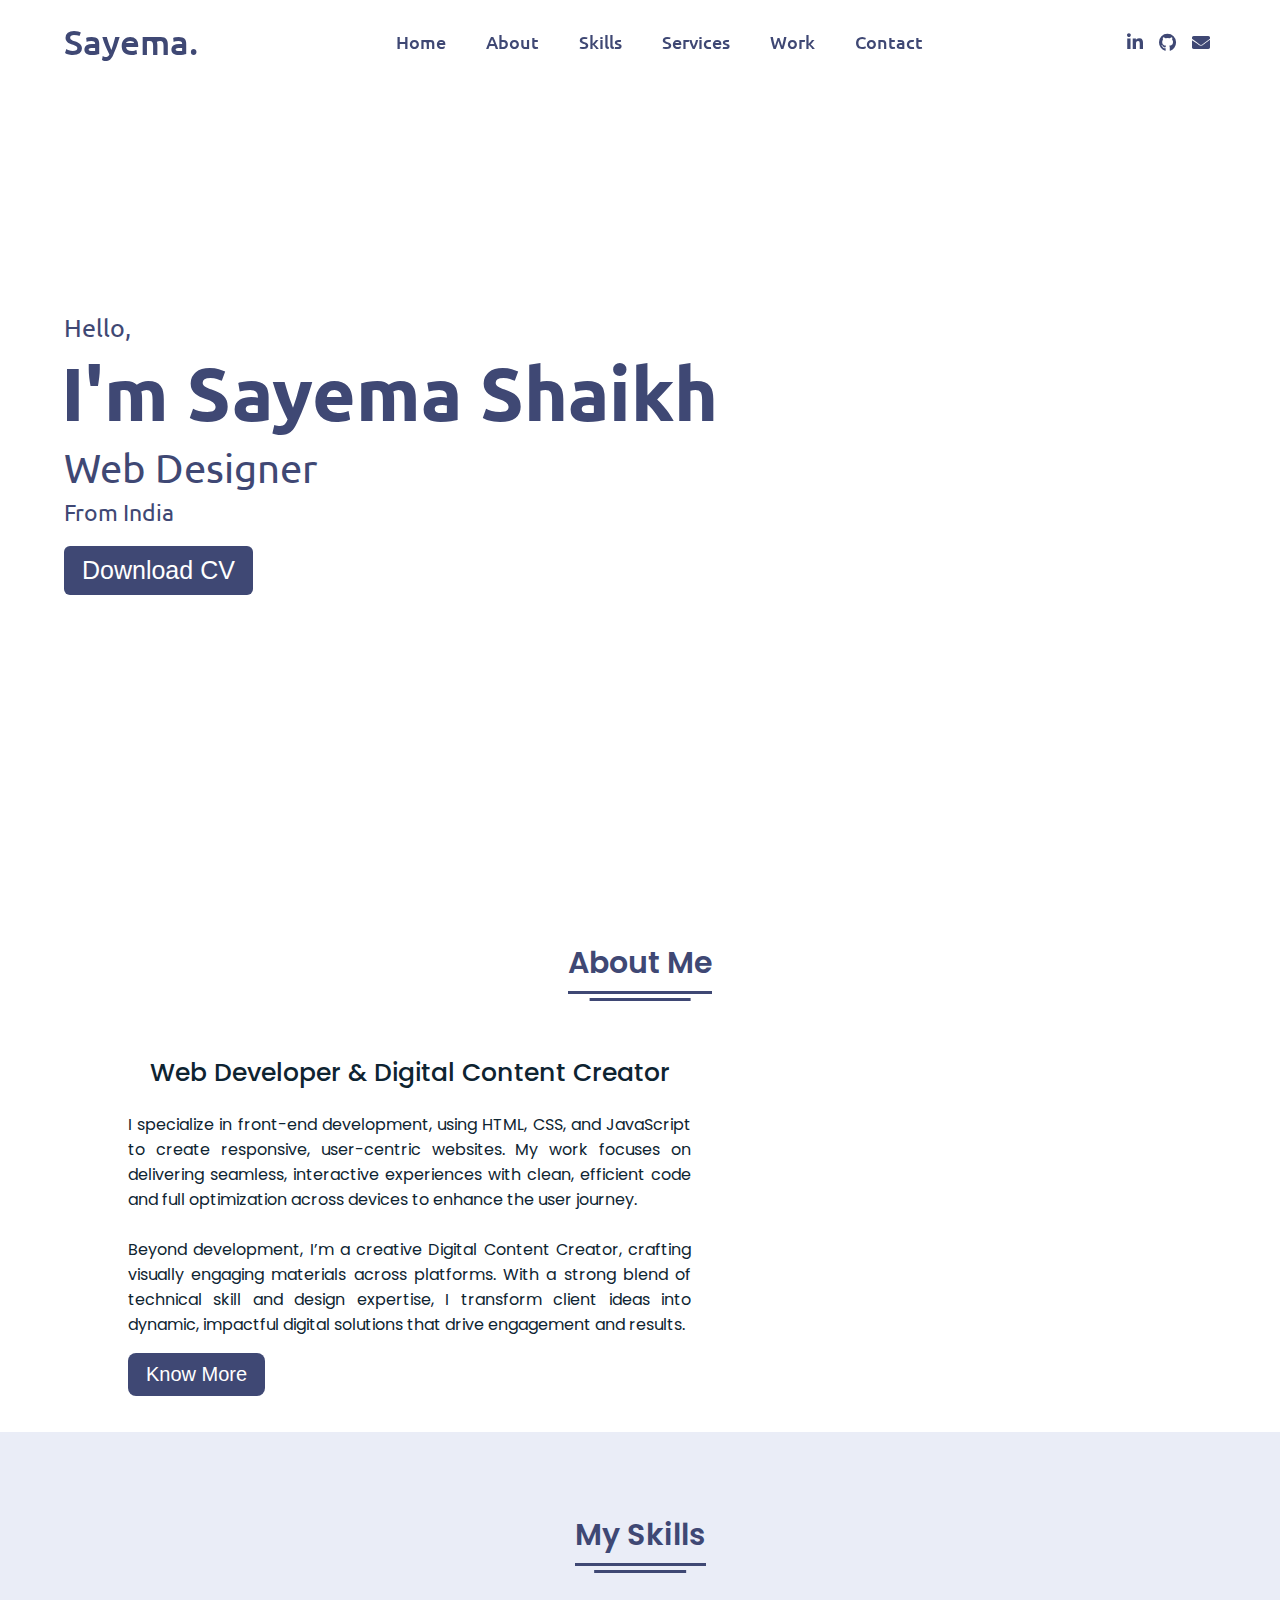
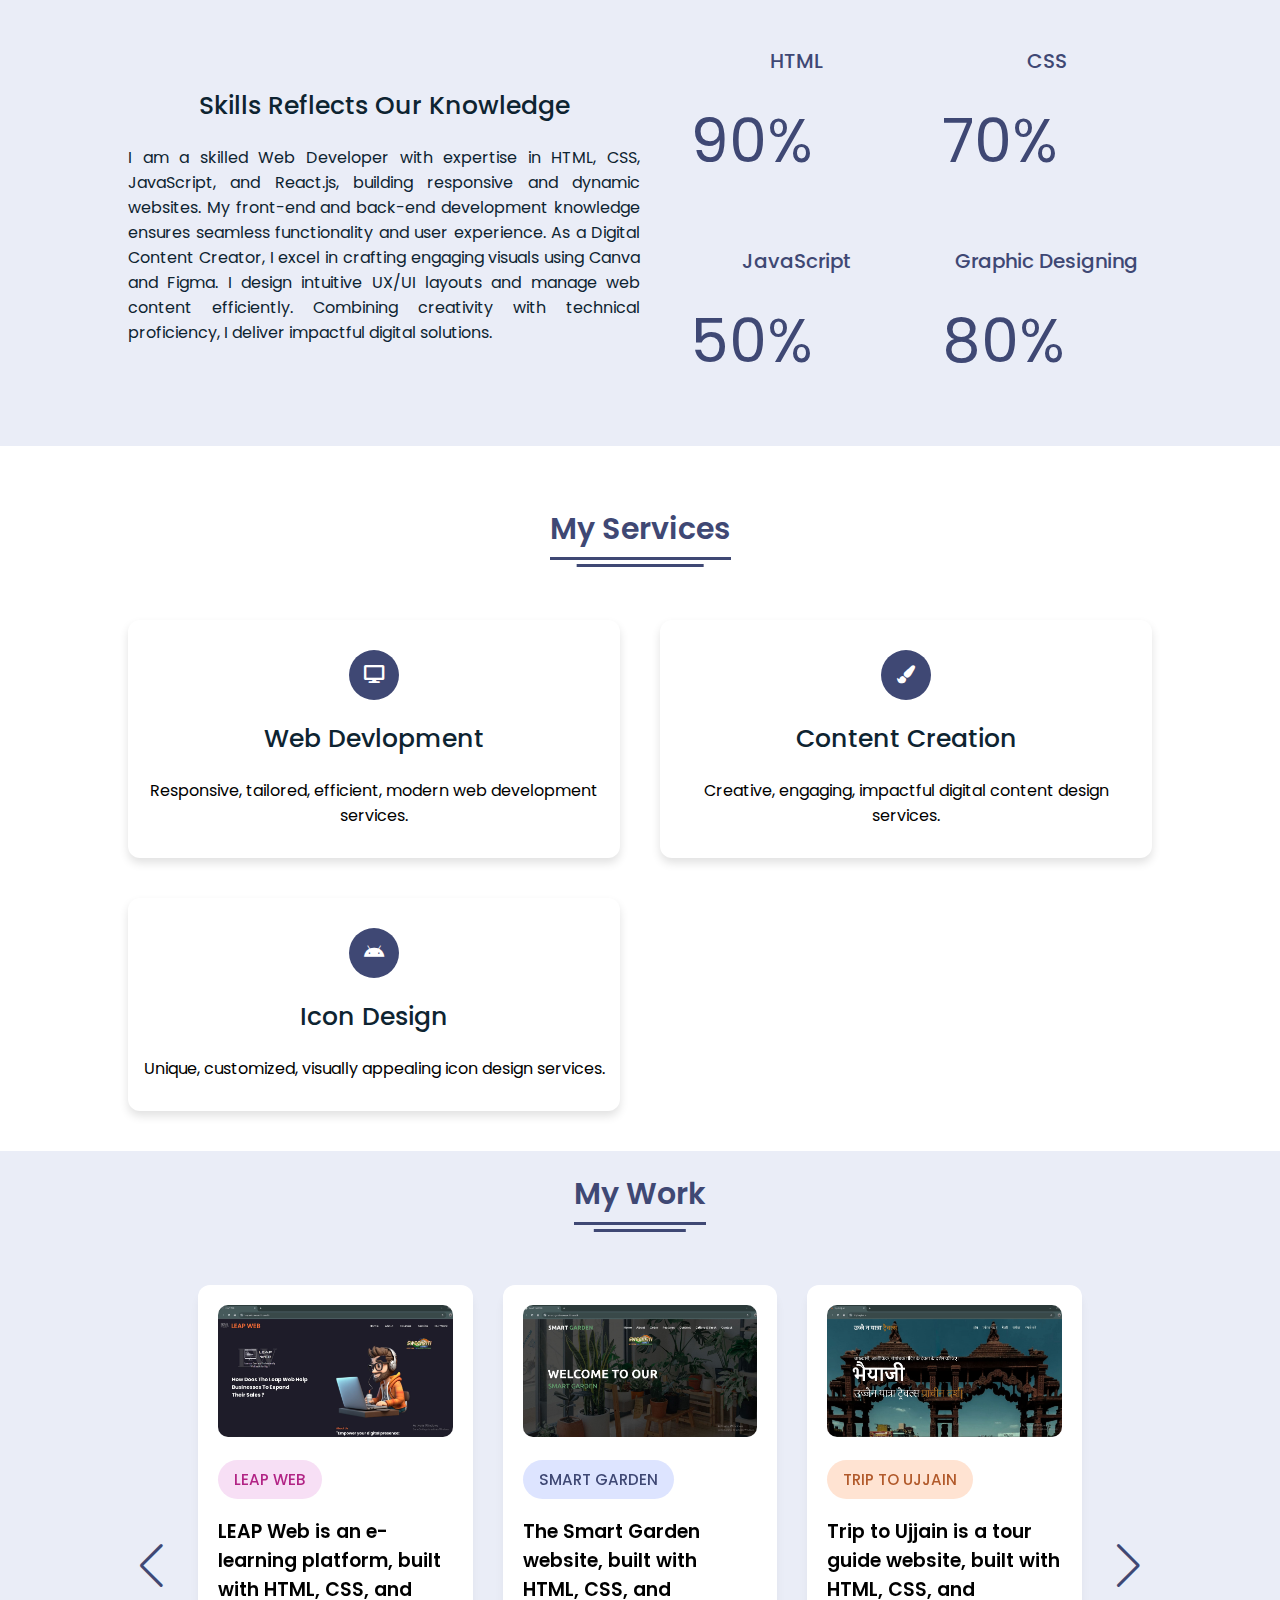
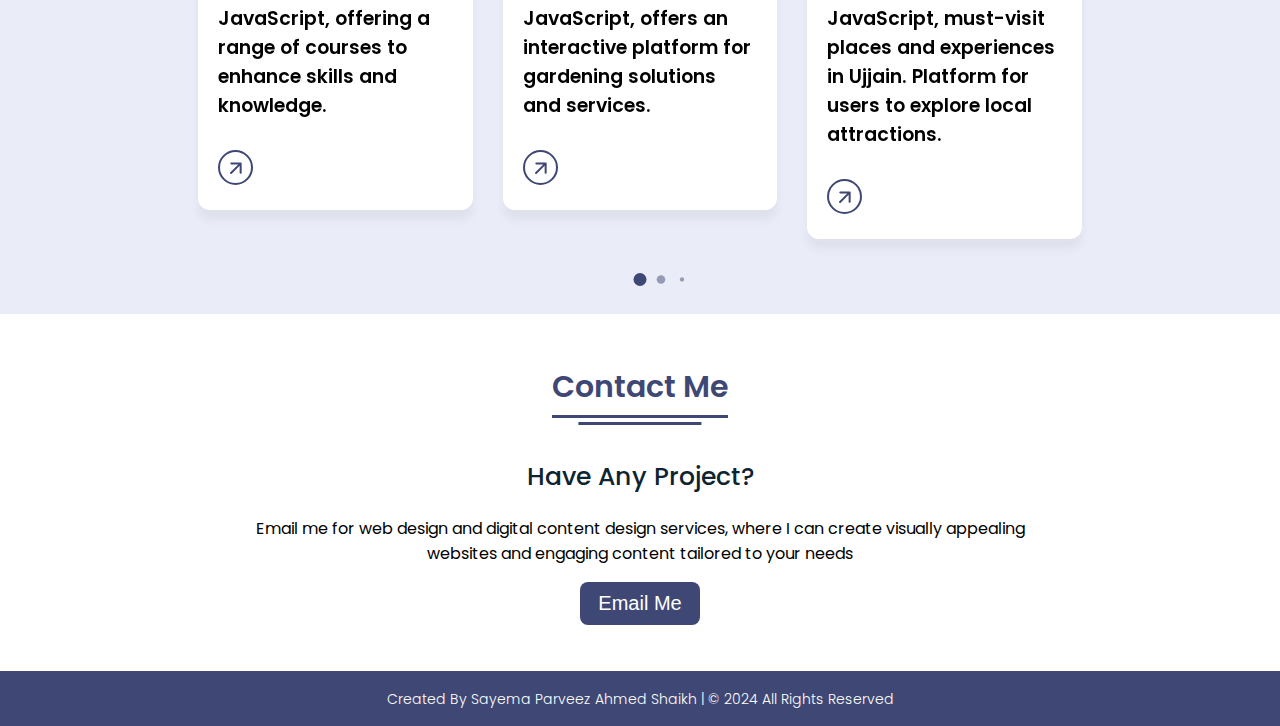
<file: index.html>
<!DOCTYPE html>
<!-- Website - www.codingnepalweb.com -->
<html lang="en" dir="ltr">

<head>
  <meta charset="UTF-8" />
  <title>Sayema Shaikh Portfolio</title>
  <link rel="stylesheet" href="style.css" />
  <!-- Fontawesome CDN Link -->
  <link rel="stylesheet" href="https://cdnjs.cloudflare.com/ajax/libs/font-awesome/5.15.2/css/all.min.css" />
  <meta name="viewport" content="width=device-width, initial-scale=1.0" />
  <link rel="stylesheet" href="https://cdn.jsdelivr.net/npm/swiper@11/swiper-bundle.min.css">
  <link rel="stylesheet" href="https://fonts.googleapis.com/css2?family=Material+Symbols+Rounded:opsz,wght,FILL,GRAD@24,400,0,0" />
</head>

<body>
  <!-- Move to up button -->
  <div class="scroll-button">
    <a href="#home"><i class="fas fa-arrow-up"></i></a>
  </div>
  <!-- navgaition menu -->
  <nav>
    <div class="navbar">
      <div class="logo"><a href="#">Sayema.</a></div>
      <ul class="menu">
        <li><a href="#home">Home</a></li>
        <li><a href="#about">About</a></li>
        <li><a href="#skills">Skills</a></li>
        <li><a href="#services">Services</a></li>
        <li><a href="#project">Work</a></li>
        <li><a href="#contact">Contact</a></li>
        <div class="cancel-btn">
          <i class="fas fa-times"></i>
        </div>
      </ul>
      <div class="media-icons">
        <a href="https://www.linkedin.com/in/sayema-shaikh-496659213?lipi=urn%3Ali%3Apage%3Ad_flagship3_profile_view_base_contact_details%3Bw0mvfs6hSvqaN5Siou9%2FcQ%3D%3D" target="_blank">
          <i class="fab fa-linkedin-in"></i>
        </a>
        <a href="https://github.com/sayemashaikh" target="_blank">
          <i class="fab fa-github"></i>
        </a>
        <a href="mailto:sayema.shaikh02@gmail.com">
          <i class="fas fa-envelope"></i>
        </a>
      </div>
      
    </div>
    <div class="menu-btn">
      <i class="fas fa-bars"></i>
    </div>
  </nav>

  <!-- Home Section Start -->
  <section class="home" id="home">
    <div class="home-content">
      <div class="text">
        <div class="text-one">Hello,</div>
        <div class="text-two">I'm Sayema Shaikh</div>
        <div class="text-three">Web Designer</div>
        <div class="text-four">From India</div>
      </div>
      <div class="button">
        <button onclick="window.open('Sayema Parveez Ahmed Shaikh Resume.pdf', '_blank');">Download CV</button>
        </div>
      </div>
    </div>
  </section>

  <!-- About Section Start -->
  <section class="about" id="about">
    <div class="content">
      <div class="title"><span>About Me</span></div>
      <div class="about-details">
        <div class="right">
          <div class="topic">Web Developer & Digital Content Creator</div>
          <p>
            I specialize in front-end development, using HTML, CSS, and JavaScript to create responsive, user-centric websites. My work focuses on delivering seamless, interactive experiences with clean, efficient code and full optimization across devices to enhance the user journey.
<br>
<br>
Beyond development, I’m a creative Digital Content Creator, crafting visually engaging materials across platforms. With a strong blend of technical skill and design expertise, I transform client ideas into dynamic, impactful digital solutions that drive engagement and results.


         
          </p>
          <div class="button">
            <a href="about.html">
              <button>Know More</button>
            </a>            
          </div>
        </div>
      </div>
    </div>
  </section>

  <!-- My Skill Section Start -->
  <!-- Section Tag and Other Div will same where we need to put same CSS -->
  <section class="skills" id="skills">
    <div class="content">
      <div class="title"><span>My Skills</span></div>
      <div class="skills-details">
        <div class="text">
          <div class="topic">Skills Reflects Our Knowledge</div>
          <p>I am a skilled Web Developer with expertise in HTML, CSS, JavaScript, and React.js, building responsive and dynamic websites. My front-end and back-end development knowledge ensures seamless functionality and user experience. As a Digital Content Creator, I excel in crafting engaging visuals using Canva and Figma. I design intuitive UX/UI layouts and manage web content efficiently. Combining creativity with technical proficiency, I deliver impactful digital solutions.</p>
       <!-- <div class="experience">
            <div class="num">2</div>
            <div class="exp">
              Years Of <br />
              Experience
            </div>
          </div>-->
        </div>
        <div class="boxes">
          <div class="box">
            <div class="topic">HTML</div>
            <div class="per">90%</div>
          </div>
          <div class="box">
            <div class="topic">CSS</div>
            <div class="per">70%</div>
          </div>
          <div class="box">
            <div class="topic">JavaScript</div>
            <div class="per">50%</div>
          </div>
          <div class="box">
            <div class="topic">Graphic Designing</div>
            <div class="per">80%</div>
          </div>
        </div>
      </div>
    </div>
  </section>



  <section class="services" id="services">
    <div class="content">
      <div class="title"><span>My Services</span></div>
      <div class="boxes">
        <div class="box">
          <div class="icon">
            <i class="fas fa-desktop"></i>
          </div>
          <div class="topic">Web Devlopment</div>
          <p>Responsive, tailored, efficient, modern web development services.</p>
        </div>
        <div class="box">
          <div class="icon">
            <i class="fas fa-paint-brush"></i>
          </div>
          <div class="topic">Content Creation</div>
          <p>Creative, engaging, impactful digital content design services.</p>
        </div>
        <div class="box">
          <div class="icon">
            <i class="fab fa-android"></i>
          </div>
          <div class="topic">Icon Design</div>
          <p>Unique, customized, visually appealing icon design services.</p>
        </div>
       
        
      </div>
    </div>
  </section>








  <!-- My Services Section Start -->
  <section class="project" id="project">
    <div class="content">
      <div class="title"><span>My Work</span></div>
      <div class="container swiper">
        <div class="card-wrapper">
          <!-- Card slides container -->
          <ul class="card-list swiper-wrapper">
            <li class="card-item swiper-slide">
              <a href="https://leapweb.sweekriti-asset.in/" class="card-link" target="_blank">
                <img src="Images/leap.JPG" alt="Card Image" class="card-image">
                <p class="badge badge-designer">LEAP WEB</p>
                <h2 class="card-title">LEAP Web is an e-learning platform, built with HTML, CSS, and JavaScript, offering a range of courses to enhance skills and knowledge.</h2>
                <button class="card-button material-symbols-rounded">arrow_forward</button>
              </a>
            </li>
            <li class="card-item swiper-slide">
              <a href="https://smart-garden.sweekriti-asset.in/" class="card-link" target="_blank">
                <img src="Images/smart.JPG" alt="Card Image" class="card-image">
                <p class="badge badge-developer">SMART GARDEN</p>
                <h2 class="card-title">The Smart Garden website, built with HTML, CSS, and JavaScript, offers an interactive platform for gardening solutions and services.</h2>
                <button class="card-button material-symbols-rounded">arrow_forward</button>
              </a>
            </li>
            <li class="card-item swiper-slide">
              <a href="https://www.triptoujjain.in/" class="card-link">
                <img src="Images/ujjain.JPG" alt="Card Image" class="card-image">
                <p class="badge badge-marketer">TRIP TO UJJAIN</p>
                <h2 class="card-title">Trip to Ujjain is a tour guide website, built with HTML, CSS, and JavaScript, must-visit places and experiences in Ujjain. Platform for users to explore local attractions.</h2>
                <button class="card-button material-symbols-rounded">arrow_forward</button>
              </a>
            </li>
            <li class="card-item swiper-slide">
              <a href="https://sayemashaikh.github.io/NetflixClone.github.io/" class="card-link" target="_blank">
                <img src="Images/netflix.JPG" alt="Card Image" class="card-image">
                <p class="badge badge-gamer">NETFLIX CLONE</p>
                <h2 class="card-title">The Netflix clone website, built with HTML, CSS, and JavaScript, mimics Netflix's front-end with a dynamic, user-friendly interface for browsing and viewing.</h2>
                <button class="card-button material-symbols-rounded">arrow_forward</button>
              </a>
            </li>
            <li class="card-item swiper-slide">
              <a href="https://sayemashaikh.github.io/Covid19.github.io/" class="card-link" target="_blank">
                <img src="Images/hospital.JPG" alt="Card Image" class="card-image">
                <p class="badge badge-editor">COVID REGISTRATION</p>
                <h2 class="card-title">The COVID Registration website, built as a practice project using HTML, CSS, and JS, allows users to register for COVID-related services with a  easy-to-use interface.</h2>
                <button class="card-button material-symbols-rounded">arrow_forward</button>
              </a>
            </li>
            <li class="card-item swiper-slide">
              <a href="https://sayemashaikh.github.io/Cafe-Website.github.io/" class="card-link">
                <img src="Images/coffee.JPG" alt="Card Image" class="card-image">
                <p class="badge badge-cafe">CAFE WEBSITE</p>
                <h2 class="card-title">The Cafe website, a practice project built with HTML, CSS, and JavaScript, features a clean, interactive interface for browsing menu items and ordering online.</h2>
                <button class="card-button material-symbols-rounded">arrow_forward</button>
              </a>
            </li>
            <li class="card-item swiper-slide">
              <a href="https://sayemashaikh.github.io/Elearning.github.io/" class="card-link">
                <img src="Images/elearning.JPG" alt="Card Image" class="card-image">
                <p class="badge badge-learning">E-LEARNING WEBSITE</p>
                <h2 class="card-title">The e-Learning practice website, built with HTML, CSS, and JavaScript, provides a simple interface for exploring courses and enhancing learning experiences.</h2>
                <button class="card-button material-symbols-rounded">arrow_forward</button>
              </a>
            </li>
            <li class="card-item swiper-slide">
              <a href="https://sayemashaikh.github.io/RestaurantWebsite.github.io/" class="card-link">
                <img src="Images/restaurant.JPG" alt="Card Image" class="card-image">
                <p class="badge badge-eat">RESTAURANT WEBSITE</p>
                <h2 class="card-title">The Restaurant practice website, built with HTML, CSS, and JS, features an menu for browsing dishes and enhancing the dining experience.</h2>
                <button class="card-button material-symbols-rounded">arrow_forward</button>
              </a>
            </li>
          </ul>
           <!-- Pagination -->
          <div class="swiper-pagination"></div>
          <!-- Navigation Buttons -->
          <div class="swiper-slide-button swiper-button-prev"></div>
          <div class="swiper-slide-button swiper-button-next"></div>
        </div>
      </div>
    </div>
  </section>















  <!-- Contact Me section Start -->
  <section class="contact" id="contact">
    <div class="content">
      <div class="title"><span>Contact Me</span></div>
      <div class="text">
        <div class="topic">Have Any Project?</div>
        <p>Email me for web design and digital content design services, where I can create visually appealing websites and engaging content tailored to your needs</p>
        <div class="button" target="_blank">
          <button onclick="window.location.href='mailto:sayema.shaikh02@gmail.com'">Email Me</button>
        </div>
        
      </div>
    </div>
  </section>

  <!-- Footer Section Start -->
  <footer>
    <div class="text">
      <span>Created By Sayema Parveez Ahmed Shaikh | &#169; 2024 All Rights Reserved</span>
    </div>
  </footer>
  <script src="https://cdn.jsdelivr.net/npm/swiper@11/swiper-bundle.min.js"></script>
  <script src="script.js"></script>
</body>

</html>
</file>
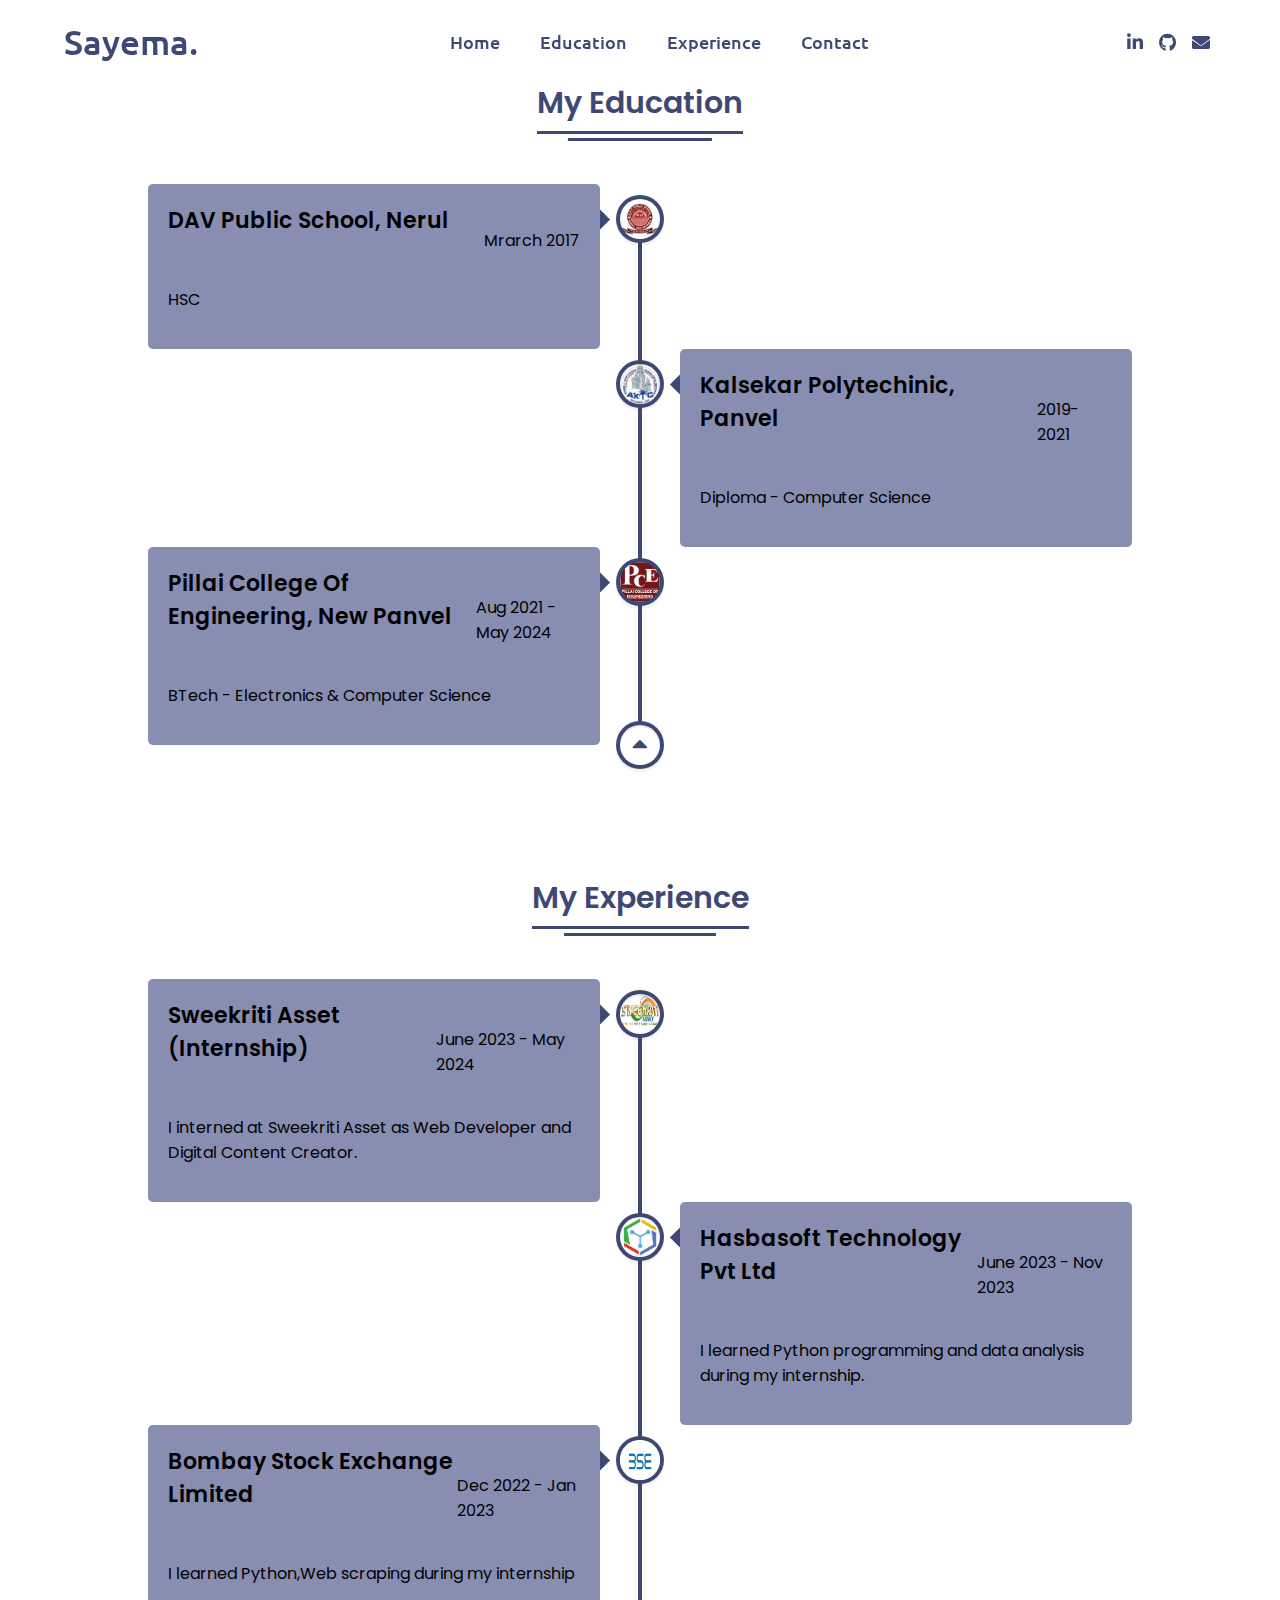
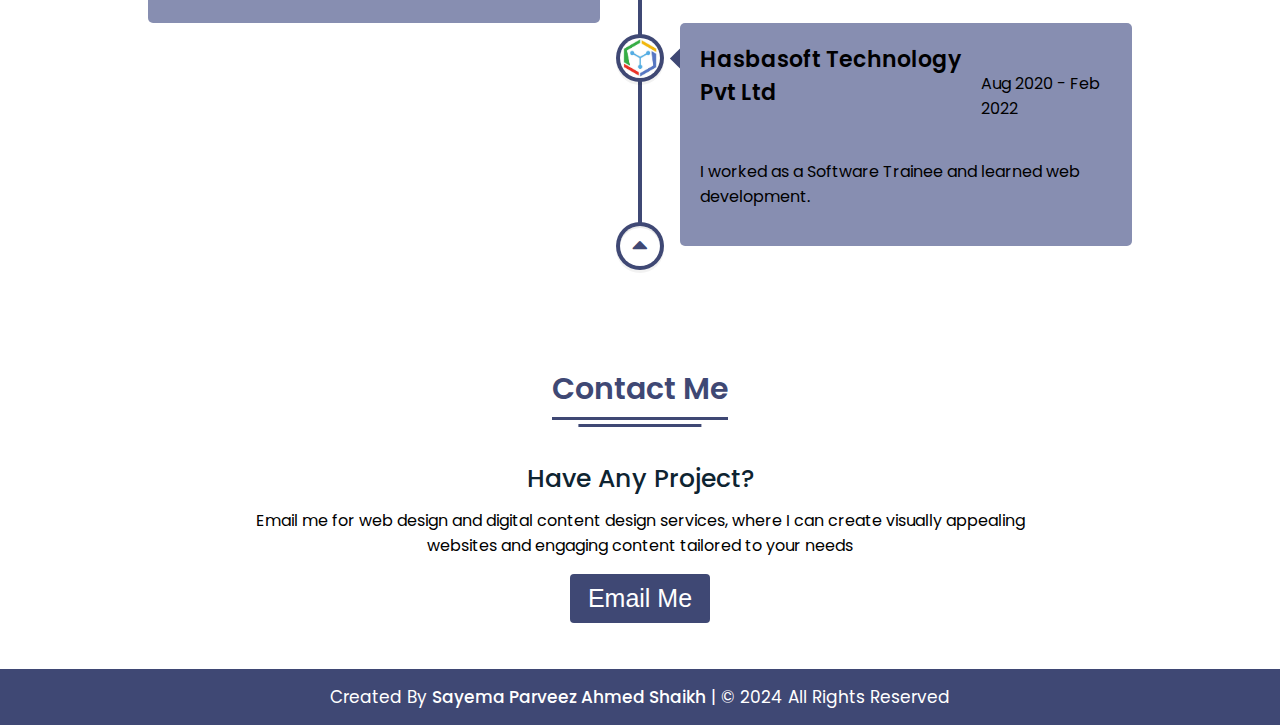
<file: about.html>
<!DOCTYPE html>
<!-- Website - www.codingnepalweb.com -->
<html lang="en" dir="ltr">

<head>
  <meta charset="UTF-8" />
  <title>Sayema Shaikh Portfolio</title>
  <link rel="stylesheet" href="about.css" />
  <!-- Fontawesome CDN Link -->
  <link rel="stylesheet" href="https://cdnjs.cloudflare.com/ajax/libs/font-awesome/5.15.2/css/all.min.css" />
  <meta name="viewport" content="width=device-width, initial-scale=1.0" />
  <link rel="stylesheet" href="https://cdn.jsdelivr.net/npm/swiper@11/swiper-bundle.min.css">
  <link rel="stylesheet" href="https://fonts.googleapis.com/css2?family=Material+Symbols+Rounded:opsz,wght,FILL,GRAD@24,400,0,0" />
  <link rel="stylesheet" href="https://cdnjs.cloudflare.com/ajax/libs/font-awesome/5.15.3/css/all.min.css"/>
</head>

<body>

  <!-- navgaition menu -->
  <nav>
    <div class="navbar">
      <div class="logo"><a href="#">Sayema.</a></div>
      <ul class="menu">
        <li><a href="index.html">Home</a></li>
        <li><a href="#edutime">Education</a></li>
        <li><a href="#exptime">Experience</a></li>
        <li><a href="#contact">Contact</a></li>
        <div class="cancel-btn">
          <i class="fas fa-times"></i>
        </div>
      </ul>
      <div class="media-icons">
        <a href="https://www.linkedin.com/in/sayema-shaikh-496659213?lipi=urn%3Ali%3Apage%3Ad_flagship3_profile_view_base_contact_details%3Bw0mvfs6hSvqaN5Siou9%2FcQ%3D%3D" target="_blank">
          <i class="fab fa-linkedin-in"></i>
        </a>
        <a href="https://github.com/sayemashaikh" target="_blank">
          <i class="fab fa-github"></i>
        </a>
        <a href="mailto:sayema.shaikh02@gmail.com">
          <i class="fas fa-envelope"></i>
        </a>
      </div>
      
    </div>
    <div class="menu-btn">
      <i class="fas fa-bars"></i>
    </div>
  </nav>

  <section class="edutime" id="edutime">
    <div class="content">
      <div class="title"><span>My Education</span></div>
      <div class="wrapper">
        <div class="center-line">
          <a href="#" class="scroll-icon"><i class="fas fa-caret-up"></i></a>
        </div>
        <div class="row row-1">
          <section>
            <img class="icon" src="Images/davlogo.jpeg" alt="Home Icon"> <!-- Replace with your image path -->
            <div class="details">
              <span class="title">DAV Public School, Nerul</span>
              <span>Mrarch 2017</span>
            </div>
            <p>HSC</p>
           
          </section>
        </div>
        <div class="row row-2">
          <section>
            <img class="icon" src="Images/arkp.jpeg" alt="Star Icon"> <!-- Replace with your image path -->
            <div class="details">
              <span class="title">Kalsekar Polytechinic, Panvel</span>
              <span>2019-2021 </span>
            
            </div>
            <p>Diploma - Computer Science</p>
           
          </section>
        </div>
        <div class="row row-1">
          <section>
            <img class="icon" src="Images/pillailogo.png" alt="Rocket Icon"> <!-- Replace with your image path -->
            <div class="details">
              <span class="title">Pillai College Of Engineering, New Panvel</span>
              <span>Aug 2021 - May 2024</span>
            </div>
            <p>BTech - Electronics & Computer Science</p>
            
          </section>
        </div>
        
      
       
      </div>
    </div>
  </section>
  
  <section class="edutime" id="exptime">
    <div class="content">
      <div class="title"><span>My Experience</span></div>
      <div class="wrapper">
        <div class="center-line">
          <a href="#" class="scroll-icon"><i class="fas fa-caret-up"></i></a>
        </div>
        <div class="row row-1">
          <section>
            <img class="icon" src="Images/sweekritilogo.png" alt="Home Icon"> <!-- Replace with your image path -->
            <div class="details">
              <span class="title"> Sweekriti Asset (Internship)</span>
              <span>June 2023 - May 2024</span>
            </div>
            <p>I interned at Sweekriti Asset as Web Developer and Digital Content Creator.</p>
          </section>
        </div>
        <div class="row row-2">
          <section>
            <img class="icon" src="Images/hasbasoft.jpeg" alt="Star Icon"> <!-- Replace with your image path -->
            <div class="details">
              <span class="title">Hasbasoft Technology Pvt Ltd</span>
              <span>June 2023 - Nov 2023</span>
            </div>
            <p>I learned Python programming and data analysis during my internship.</p>
          </section>
        </div>
        <div class="row row-1">
          <section>
            <img class="icon" src="Images/bse.png" alt="Rocket Icon"> <!-- Replace with your image path -->
            <div class="details">
              <span class="title">Bombay Stock Exchange Limited</span>
              <span>Dec 2022 - Jan 2023</span>
            </div>
            <p>I learned Python,Web scraping during my internship</p>
          </section>
        </div>
        <div class="row row-2">
          <section>
            <img class="icon" src="Images/hasbasoft.jpeg" alt="Globe Icon"> <!-- Replace with your image path -->
            <div class="details">
              <span class="title">Hasbasoft Technology Pvt Ltd</span>
              <span>Aug 2020 - Feb 2022</span>
            </div>
            <p>I worked as a Software Trainee and learned web development.</p>
           
          </section>
        </div>

      </div>
    </div>
  </section>
  <!-- Contact Me section Start -->
  <section class="contact" id="contact">
    <div class="content">
      <div class="title"><span>Contact Me</span></div>
      <div class="text">
        <div class="topic">Have Any Project?</div>
        <p>Email me for web design and digital content design services, where I can create visually appealing websites and engaging content tailored to your needs</p>
        <div class="button" target="_blank">
          <button onclick="window.location.href='mailto:sayema.shaikh02@gmail.com'">Email Me</button>
        </div>
        
      </div>
    </div>
  </section>

  <!-- Footer Section Start -->
  <footer>
    <div class="text">
      <span>Created By <a href="#">Sayema Parveez Ahmed Shaikh</a> | &#169; 2024 All Rights Reserved</span>
    </div>
  </footer>
  <script src="https://cdn.jsdelivr.net/npm/swiper@11/swiper-bundle.min.js"></script>
  <script src="script.js"></script>
</body>

</html>
</file>
<file: style.css>
/* Google Font CDN Link */
@import url('https://fonts.googleapis.com/css2?family=Poppins:wght@400;500;600;700&family=Ubuntu:wght@400;500;700&display=swap');

* {
  margin: 0;
  padding: 0;
  box-sizing: border-box;
  text-decoration: none;
  scroll-behavior: smooth;
}

/* Custom Scroll Bar CSS */
::-webkit-scrollbar {
  width: 10px;
}

::-webkit-scrollbar-track {
  background: #f1f1f1;
}

::-webkit-scrollbar-thumb {
  background: #8189ad;
  border-radius: 12px;
  transition: all 0.3s ease;
}

::-webkit-scrollbar-thumb:hover {
  background: #3f4874;
}

/* navbar styling */
nav {
  position: fixed;
  width: 100%;
  padding: 20px 0;
  z-index: 998;
  transition: all 0.3s ease;
  font-family: 'Ubuntu', sans-serif;
}

nav.sticky {
  background: #3f4874;
  padding: 13px 0;
}

nav .navbar {
  width: 90%;
  display: flex;
  justify-content: space-between;
  align-items: center;
  margin: auto;
}

nav .navbar .logo a {
  font-weight: 500;
  font-size: 35px;
  color: #3f4874;
}

nav.sticky .navbar .logo a {
  color: #fff;
}

nav .navbar .menu {
  display: flex;
  position: relative;
}

nav .navbar .menu li {
  list-style: none;
  margin: 0 20px;
}

.navbar .menu a {
  font-size: 18px;
  font-weight: 500;
  color: #3f4874;
  padding: 6px 0;
  transition: all 0.4s ease;
}

.navbar .menu a:hover {
  color: #3f4874;
}

nav.sticky .menu a {
  color: #FFF;
}

nav.sticky .menu a:hover {
  color: #a1a8d1;
}

.navbar .media-icons a {
  color: #3f4874;
  font-size: 18px;
  margin: 0 6px;
}

nav.sticky .media-icons a {
  color: #FFF;
}

/* Side Navigation Menu Button CSS */
nav .menu-btn,
.navbar .menu .cancel-btn {
  position: absolute;
  color: #fff;
  right: 30px;
  top: 20px;
  font-size: 20px;
  cursor: pointer;
  transition: all 0.3s ease;
  display: none;
}

nav .menu-btn {
  color: #3f4874;
}

nav.sticky .menu-btn {
  color: #FFF;
}

.navbar .menu .menu-btn {
  color: #fff;
}

/* home section styling */
.home {
  height: 100vh;
  width: 100%;

  background-size: cover;
  background-position: center;
  background-attachment: fixed;
  font-family: 'Ubuntu', sans-serif;
}

.home .home-content {
  width: 90%;
  height: 100%;
  margin: auto;
  display: flex;
  flex-direction: column;
  justify-content: center;
}

.home .text-one {
  font-size: 25px;
  color: #3f4874;
}

.home .text-two {
  color: #3f4874;
  font-size: 75px;
  font-weight: 600;
  margin-left: -3px;
}

.home .text-three {
  font-size: 40px;
  margin: 5px 0;
  color: #3f4874;
}

.home .text-four {
  font-size: 23px;
  margin: 5px 0;
  color: #3f4874;
}

.home .button {
  margin: 14px 0;
}

.home .button button {
  outline: none;
  padding: 8px 16px;
  border-radius: 6px;
  font-size: 25px;
  font-weight: 400;
  background:#3f4874;
  color: #fff;
  cursor: pointer;
  border: 2px solid transparent;
  transition: all 0.4s ease;
}

.home .button button:hover {
  border-color:#3f4874;
  background-color: #fff;
  color: #3f4874;
}

/* About Section Styling */
/* Those Elements Where We Have Apply Same CSS,
 I'm Selecting Directly 'Section Tag' and 'Class'  */
section {
  padding-top: 20px;
}

section .content {
  width: 80%;
  margin: 20px auto;
  font-family: 'Poppins', sans-serif;
}

.about .about-details
{
  display: flex;
  justify-content: space-between;
  align-items: center;
}
 


section .title {
  display: flex;
  justify-content: center;
  margin-bottom: 40px;
}

section .title span {
  color: #3f4874;
  font-size: 30px;
  font-weight: 600;
  position: relative;
  padding-bottom: 8px;
}

section .title span::before,
section .title span::after {
  content: '';
  position: absolute;
  height: 3px;
  width: 100%;
  background: #3f4874;
  left: 0;
  bottom: 0;
}

section .title span::after {
  bottom: -7px;
  width: 70%;
  left: 50%;
  transform: translateX(-50%);
}

.about .about-details .left
{
  width: 45%;
}

.about .left img{
  height: 400px;
  width: 400px;
  object-fit: cover;
  border-radius: 102px;
}


.about-details .right{
  width: 55%;
}


section .topic {
  color: #0E2431;
  font-size: 25px;
  font-weight: 500;
  margin-top: 20px;
  margin-bottom: 20px;
  text-align: center;

}

.about-details .right p{
  text-align: justify;
  color: #0E2431;
}


section .button {
  margin: 16px 0;
}

section .button button {
  outline: none;
  padding: 8px 16px;
  border-radius: 8px;
  font-size: 20px;
  font-weight: 400;
  background: #3f4874;
  color: #fff;
  border: 2px solid transparent;
  cursor: pointer;
  transition: all 0.4s ease;
}

section .button button:hover {
  border-color: #3f4874;
  background-color: #fff;
  color: #3f4874;
}

/* My Skills CSS */
.skills {
  background: #eaedf7;
}

.skills .content {
  padding: 40px 0;
}

.skills .skills-details {
  display: flex;
  justify-content: space-between;
  align-items: center;
}

.skills-details .text {
  width: 50%;
}

.skills-details p {
  color: #0E2431;
  text-align: justify;
}

.skills .skills-details .experience {
  display: flex;
  align-items: center;
  margin: 0 10px;
}

.skills-details .experience .num {
  color: #0E2431;
  font-size: 80px;
}

.skills-details .experience .exp {
  color: #0E2431;
  margin-left: 20px;
  font-size: 18px;
  font-weight: 500;
  margin: 0 6px;
}

.skills-details .boxes {
  width: 45%;
  display: flex;
  flex-wrap: wrap;
  justify-content: space-between;
}

.skills-details .box {
  width: calc(100% / 2 - 20px);
  margin: 20px 0;
}

.skills-details .boxes .topic {
  font-size: 20px;
  color: #3f4874;
}

.skills-details .boxes .per {
  font-size: 60px;
  color: #3f4874;
}

/* My Services CSS */
.services .boxes {
  display: flex;
  flex-wrap: wrap;
  justify-content: space-between;
}

.services .boxes .box {
  margin: 20px 0;
  width: calc(100% / 2 - 20px);
  text-align: center;
  border-radius: 12px;
  padding: 30px 10px;
  box-shadow: 0 5px 10px rgba(0, 0, 0, 0.12);
  cursor: default;
  transition: all 0.4s ease;
}

.services .boxes .box:hover {
  background: #3f4874;
  color: #fff;
}

.services .boxes .box .icon {
  height: 50px;
  width: 50px;
  background: #3f4874;
  border-radius: 50%;
  text-align: center;
  line-height: 50px;
  font-size: 18px;
  color: #fff;
  margin: 0 auto 10px auto;
  transition: all 0.4s ease;
}

.boxes .box:hover .icon {
  background-color: #fff;
  color: #3f4874;
}

.services .boxes .box:hover .topic,
.services .boxes .box:hover p {
  color: #0E2431;
  transition: all 0.4s ease;
}

.services .boxes .box:hover .topic,
.services .boxes .box:hover p {
  color: #fff;
}

/* Contact Me CSS */
.contact{
  background: #fff;
}

.contact .content {
  margin: 0 auto;
  padding: 30px 0;
}

.contact .text {
  width: 80%;
  text-align: center;
  margin: auto;
}

/* Footer CSS */
footer {
  background: #3f4874;
  padding: 15px 0;
  text-align: center;
  font-family: 'Poppins', sans-serif;
  
}

footer .text span {
  font-size: 14px;
  font-weight: 300;
  color: #fff;
  text-align: center;
  margin-left: 20px;
  margin-right: 20px;
  
}

footer .text span a {
  font-weight: 400;
  color: #FFF;
  text-align: center;
  margin-left: 20px;
  margin-right: 20px;
}

footer .text span a:hover {
  text-decoration: underline;
  text-align: center;
}

/* Scroll TO Top Button CSS */
.scroll-button a {
  position: fixed;
  bottom: 20px;
  right: 20px;
  color: #fff;
  background: #3f4874;
  padding: 7px 12px;
  font-size: 18px;
  border-radius: 6px;
  box-shadow: rgba(0, 0, 0, 0.15);
  display: none;
}

/* Responsive Media Query */
@media (max-width: 1190px) {
  section .content {
    width: 85%;
  }
}

@media (max-width: 1000px) {
  .about .about-details{
    justify-content: center;
    flex-direction: column;
  }
  
  .about .about-details .left{
    display: flex;
    justify-content: center;
    width: 100%;
  }
  

  .about-details .right{
    width: 90%;
    margin: 40px 50;
  }
  
  .services .boxes .box {
    margin: 20px 0;
    width: calc(100% / 2 - 20px);
  }
}

@media (max-width: 600px) {
  .about .left img {
    height: 250px;
    width: 250px;
  }
  
}

@media (max-width: 750px) {
  nav .navbar {
    width: 90%;
  }

  nav .navbar .menu {
    position: fixed;
    left: -100%;
    top: 0;
    background: #1c1214;
    height: 100vh;
    max-width: 400px;
    width: 100%;
    padding-top: 60px;
    flex-direction: column;
    align-items: center;
    transition: all 0.5s ease;
  }

  .navbar.active .menu {
    left: 0;
  }

  nav .navbar .menu a {
    font-size: 23px;
    display: block;
    color: #fff;
    margin: 15px 0;
  }

  nav.sticky .menu a:hover {
    color: #3f4874;
  }

  nav .navbar .media-icons {
    display: none;
  }

  nav .menu-btn,
  .navbar .menu .cancel-btn {
    display: block;
  }

  .home .text-two {
    font-size: 65px;
  }

  .home .text-three {
    font-size: 35px;
  }

  .skills .skills-details {
    align-items: center;
    justify-content: center;
    flex-direction: column;
  }

  .skills-details .text {
    width: 100%;
    margin-bottom: 50px;
  }

  .skills-details .boxes {
    justify-content: center;
    align-items: center;
    width: 100%;
  }

  .services .boxes .box {
    margin: 20px 0;
    width: 100%;
  }

  .contact .text {
    width: 100%;
  }
}

@media (max-width: 500px) {
  .home .text-two {
    font-size: 55px;
  }

  .home .text-three {
    font-size: 33px;
  }

  .skills-details .boxes .per {
    font-size: 50px;
    color: #3f4874;
  }
}





.card-wrapper {
  max-width: 1500px;
  margin: 0 60px 35px;
  padding: 20px 10px;
  overflow: hidden;
}
.card-list .card-item {
  list-style: none;
}
.card-list .card-item .card-link {
  display: block;
  background: #fff;
  padding: 18px;
  user-select: none;
  border-radius: 12px;
  text-decoration: none;
  border: 2px solid transparent;
  box-shadow: 0 10px 10px rgba(0, 0, 0, 0.05);
  transition: 0.2s ease;
}
.card-list .card-item .card-link:active {
  cursor: grabbing;
}
.card-list .card-item .card-link:hover {
  border-color: #3f4874;
}
.card-list .card-link .card-image {
  width: 100%;
  border-radius: 10px;
  aspect-ratio: 16 / 9;
  object-fit: cover;
}
.card-list .card-link .badge {
  color: #3f4874;
  width: fit-content;
  padding: 8px 16px;
  font-size: 0.95rem;
  border-radius: 50px;
  font-weight: 500;
  background: #DDE4FF;
  margin: 16px 0 18px;
}
.card-list .card-link .badge-designer {
  color: #B22485;
  background: #F7DFF5;
}
.card-list .card-link .badge-marketer {
  color: #B25A2B;
  background: #FFE3D2;
}
.card-list .card-link .badge-gamer {
  color: #205C20;
  background: #D6F8D6;
}
.card-list .card-link .badge-editor {
  color: #856404;
  background: #fff3cd;
}
.card-list .card-link .badge-eat{
  color: #854004;
  background: #e1cab5;
}
.card-list .card-link .badge-learning {
  color: #b72d5d;
  background: #e6b5c7;
}
.card-list .card-link .badge-cafe{
  color: #1a8268;
  background: #c2eee3;
}
.card-list .card-link .card-title {
  color: #000;
  font-size: 1.19rem;
  font-weight: 600;
}
.card-list .card-link .card-button {
  height: 35px;
  width: 35px;
  color: #3f4874;
  margin: 30px 0 5px;
  background: none;
  cursor: pointer;
  border-radius: 50%;
  border: 2px solid #3f4874;
  transform: rotate(-45deg);
  transition: 0.4s ease;
}
.card-list .card-link:hover .card-button {
  color: #fff;
  background: #3f4874;
}
.card-wrapper .swiper-pagination-bullet {
  height: 13px;
  width: 13px;
  opacity: 0.5;
  background: #3f4874;
}
.card-wrapper .swiper-pagination-bullet-active {
  opacity: 1;
}
.card-wrapper .swiper-slide-button {
  color: #3f4874;
  margin-top: -35px;
}
/* Responsive media query code for small screens */
@media (max-width: 768px) {
  .card-wrapper {
    margin: 0 10px 25px;
  }
  .card-wrapper .swiper-slide-button {
    display: none;
  }
}
 *.project {
  margin: 0;
  padding: 0;
  box-sizing: border-box;
  font-family: "Inter", sans-serif;
}
body .project  {
  display: flex;
  align-items: center;
  justify-content: center;
  min-height: 70vh;
  background:#eaedf7;
}
</file>
<file: about.css>
/* Google Font CDN Link */
@import url('https://fonts.googleapis.com/css2?family=Poppins:wght@400;500;600;700&family=Ubuntu:wght@400;500;700&display=swap');

* {
  margin: 0;
  padding: 0;
  box-sizing: border-box;
  text-decoration: none;
  scroll-behavior: smooth;
}

/* Custom Scroll Bar CSS */
::-webkit-scrollbar {
  width: 10px;
}

::-webkit-scrollbar-track {
  background: #f1f1f1;
}

::-webkit-scrollbar-thumb {
  background: #8189ad;
  border-radius: 12px;
  transition: all 0.3s ease;
}

::-webkit-scrollbar-thumb:hover {
  background: #3f4874;
}

/* navbar styling */
nav {
  position: fixed;
  width: 100%;
  padding: 20px 0;
  z-index: 998;
  transition: all 0.3s ease;
  font-family: 'Ubuntu', sans-serif;
}

nav.sticky {
  background: #3f4874;
  padding: 13px 0;
}

nav .navbar {
  width: 90%;
  display: flex;
  justify-content: space-between;
  align-items: center;
  margin: auto;
}

nav .navbar .logo a {
  font-weight: 500;
  font-size: 35px;
  color: #3f4874;
}

nav.sticky .navbar .logo a {
  color: #fff;
}

nav .navbar .menu {
  display: flex;
  position: relative;
}

nav .navbar .menu li {
  list-style: none;
  margin: 0 20px;
}

.navbar .menu a {
  font-size: 18px;
  font-weight: 500;
  color: #3f4874;
  padding: 6px 0;
  transition: all 0.4s ease;
}

.navbar .menu a:hover {
  color: #3f4874;
}

nav.sticky .menu a {
  color: #FFF;
}

nav.sticky .menu a:hover {
  color: #a1a8d1;
}

.navbar .media-icons a {
  color: #3f4874;
  font-size: 18px;
  margin: 0 6px;
}

nav.sticky .media-icons a {
  color: #FFF;
}

/* Side Navigation Menu Button CSS */
nav .menu-btn,
.navbar .menu .cancel-btn {
  position: absolute;
  color: #fff;
  right: 30px;
  top: 20px;
  font-size: 20px;
  cursor: pointer;
  transition: all 0.3s ease;
  display: none;
}

nav .menu-btn {
  color: #3f4874;
}

nav.sticky .menu-btn {
  color: #FFF;
}

.navbar .menu .menu-btn {
  color: #fff;
}

/* home section styling */


/* About Section Styling */
/* Those Elements Where We Have Apply Same CSS,
 I'm Selecting Directly 'Section Tag' and 'Class'  */
section {
  padding-top: 40px;

}

section .content {
  width: 80%;
  margin: 40px auto;
  font-family: 'Poppins', sans-serif;
}




section .title {
  display: flex;
  justify-content: center;
  margin-bottom: 40px;
}

section .title span {
  color: #3f4874;
  font-size: 30px;
  font-weight: 600;
  position: relative;
  padding-bottom: 8px;
}

section .title span::before,
section .title span::after {
  content: '';
  position: absolute;
  height: 3px;
  width: 100%;
  background: #3f4874;
  left: 0;
  bottom: 0;
}

section .title span::after {
  bottom: -7px;
  width: 70%;
  left: 50%;
  transform: translateX(-50%);
}



section .topic {
  color: #0E2431;
  font-size: 25px;
  font-weight: 500;
  margin-bottom: 10px;
}




section .button {
  margin: 16px 0;
}

section .button button {
  outline: none;
  padding: 8px 16px;
  border-radius: 4px;
  font-size: 25px;
  font-weight: 400;
  background: #3f4874;
  color: #fff;
  border: 2px solid transparent;
  cursor: pointer;
  transition: all 0.4s ease;
}

section .button button:hover {
  border-color: #3f4874;
  background-color: #fff;
  color: #3f4874;
}


/* Contact Me CSS */
.contact{
  background: #fff;
}

.contact .content {
  margin: 0 auto;
  padding: 30px 0;
}

.contact .text {
  width: 80%;
  text-align: center;
  margin: auto;
}

/* Footer CSS */
footer {
  background: #3f4874;
  padding: 15px 0;
  text-align: center;
  font-family: 'Poppins', sans-serif;
}

footer .text span {
  font-size: 17px;
  font-weight: 400;
  color: #fff;
}

footer .text span a {
  font-weight: 500;
  color: #FFF;
}

footer .text span a:hover {
  text-decoration: underline;
}

/* Scroll TO Top Button CSS */
.scroll-button a {
  position: fixed;
  bottom: 20px;
  right: 20px;
  color: #fff;
  background: #3f4874;
  padding: 7px 12px;
  ;
  font-size: 18px;
  border-radius: 6px;
  box-shadow: rgba(0, 0, 0, 0.15);
  display: none;
}

/* Responsive Media Query */
@media (max-width: 1190px) {
  section .content {
    width: 85%;
  }
}




@media (max-width: 750px) {
  nav .navbar {
    width: 90%;
  }

  nav .navbar .menu {
    position: fixed;
    left: -100%;
    top: 0;
    background: #1c1214;
    height: 100vh;
    max-width: 400px;
    width: 100%;
    padding-top: 60px;
    flex-direction: column;
    align-items: center;
    transition: all 0.5s ease;
  }

  .navbar.active .menu {
    left: 0;
  }

  nav .navbar .menu a {
    font-size: 23px;
    display: block;
    color: #fff;
    margin: 15px 0;
  }

  nav.sticky .menu a:hover {
    color: #3f4874;
  }

  nav .navbar .media-icons {
    display: none;
  }

  nav .menu-btn,
  .navbar .menu .cancel-btn {
    display: block;
  }

  .home .text-two {
    font-size: 65px;
  }

  .home .text-three {
    font-size: 35px;
  }

  

  .contact .text {
    width: 100%;
  }
}

@media (max-width: 500px) {
  .home .text-two {
    font-size: 55px;
  }

  .home .text-three {
    font-size: 33px;
  }

 
}

/* Reset margins, paddings, and box-sizing for all elements */
.edutime * {
    margin: 0;
    padding: 0;
    box-sizing: border-box;
    font-family: "Poppins", sans-serif; /* Set font family for the entire section */
}

/* Smooth scrolling behavior */
.edutime html {
    scroll-behavior: smooth;
}

/* Set background color for the body */
.edutime body {
    background: #3f4874; /* Dark red background */
}

/* Styling for text selection */
.edutime::selection {
    color: #fff; /* White text on selection */
    background: #3f4874; /* Dark grey background on selection */
}

/* Wrapper styles for content alignment and spacing */
.edutime .wrapper {
    max-width: 1080px; /* Maximum width of the wrapper */
    margin: 50px auto; /* Center the wrapper with top and bottom margin */
    padding: 0 20px; /* Horizontal padding */
    position: relative; /* Positioning context for absolute elements */
}

/* Vertical center line */
.edutime .wrapper .center-line {
    position: absolute; /* Absolute positioning */
    height: 100%; /* Full height of the wrapper */
    width: 4px; /* Width of the line */
    background: #3f4874; /* White color */
    left: 50%; /* Center horizontally */
    top: 20px; /* Distance from the top */
    transform: translateX(-50%); /* Center the line */
}

/* Flexbox styles for rows */
.edutime .wrapper .row {
    display: flex; /* Enable flexbox layout */
}

/* Row alignment */
.edutime .wrapper .row-1 {
    justify-content: flex-start; /* Align items to the start */
}

.edutime .wrapper .row-2 {
    justify-content: flex-end; /* Align items to the end */
}

/* Section styling within rows */
.edutime .wrapper .row section {
    background: #878eb1; /* Dark red background */
    border-radius: 5px; /* Rounded corners */
    width: calc(50% - 40px); /* Responsive width calculation */
    padding: 20px; /* Padding inside the section */
    position: relative; /* Positioning context for pseudo-elements */
}

/* Decorative elements before each section */
.edutime .wrapper .row section::before {
    position: absolute; /* Absolute positioning */
    content: ""; /* Empty content for decorative element */
    height: 15px; /* Height of the decorative element */
    width: 15px; /* Width of the decorative element */
    background: #3f4874; /* White color */
    top: 28px; /* Distance from the top */
    z-index: -1; /* Position behind the section */
    transform: rotate(45deg); /* Rotate to form a diamond shape */
}

/* Adjust position of decorative elements based on row */
.edutime .row-1 section::before {
    right: -7px; /* Position for row-1 */
}

.edutime .row-2 section::before {
    left: -7px; /* Position for row-2 */
}

/* Icon and scroll icon styles */
.edutime .row section .icon,
.edutime .center-line .scroll-icon {
    position: absolute; /* Absolute positioning */
    background: #ffffff; /* Light grey background */
    height: 40px; /* Height of the icon */
    width: 40px; /* Width of the icon */
    text-align: center; /* Center text inside */
    line-height: 40px; /* Vertical alignment of text */
    border-radius: 50%; /* Circular shape */
    color: #3f4874; /* Darker red color */
    font-size: 17px; /* Font size for icons */
    box-shadow: 0 0 0 4px #3f4874, inset 0 2px 0 rgba(0, 0, 0, 0.08), 0 3px 0 4px rgba(0, 0, 0, 0.05); /* Shadow effects */
}

/* Scroll icon positioning */
.edutime .center-line .scroll-icon {
    bottom: 0px; /* Positioned at the bottom */
    left: 50%; /* Center horizontally */
    font-size: 25px; /* Font size for scroll icon */
    transform: translateX(-50%); /* Center adjustment */
}

/* Icon positioning for row-1 */
.edutime .row-1 section .icon {
    top: 15px; /* Distance from the top */
    right: -60px; /* Position to the right */
}

/* Icon positioning for row-2 */
.edutime .row-2 section .icon {
    top: 15px; /* Distance from the top */
    left: -60px; /* Position to the left */
}

/* Flexbox styles for section details and bottom links */
.edutime .row section .details,
.edutime .row section .bottom {
    display: flex; /* Enable flexbox layout */
    align-items: center; /* Center vertically */
    justify-content: space-between; /* Space between items */
}

/* Title styles within details */
.edutime .row section .details .title {
    font-size: 22px; /* Font size for title */
    font-weight: 600; /* Bold text */
}

/* Paragraph styles */
.edutime .row section p {
    margin: 10px 0 17px 0; /* Margin for paragraphs */
}

/* Bottom link styles */
.edutime .row section .bottom a {
    text-decoration: none; /* Remove underline */
    background: #ffffff; /* Light red background */
    color: #3f4874; /* White text */
    padding: 7px 15px; /* Padding inside links */
    border-radius: 5px; /* Rounded corners */
    font-weight: 400; /* Normal font weight */
    transition: all 0.3s ease; /* Transition effect for hover */
}

/* Link hover effect */
.edutime .row section .bottom a:hover {
    transform: scale(0.97); /* Slightly reduce size on hover */
}

/* Responsive styles for smaller screens */
@media(max-width: 790px) {
    .edutime .wrapper .center-line {
        left: 40px; /* Adjust center line position */
    }
    .edutime .wrapper .row {
        margin: 30px 0 3px 60px; /* Adjust row margin */
    }
    .edutime .wrapper .row section {
        width: 100%; /* Full width for sections */
    }
    .edutime .row-1 section::before {
        left: -7px; /* Adjust before position */
    }
    .edutime .row-1 section .icon {
        left: -60px; /* Adjust icon position */
    }
}

/* Styles for very small screens */
@media(max-width:200px) {
    .edutime .wrapper .center-line,
    .edutime .row section::before,
    .edutime .row section .icon {
        display: none; /* Hide center line, before elements, and icons */
    }
    .edutime .wrapper .row {
        margin: 0px 0; /* Adjust row margin */
    }
}
</file>
